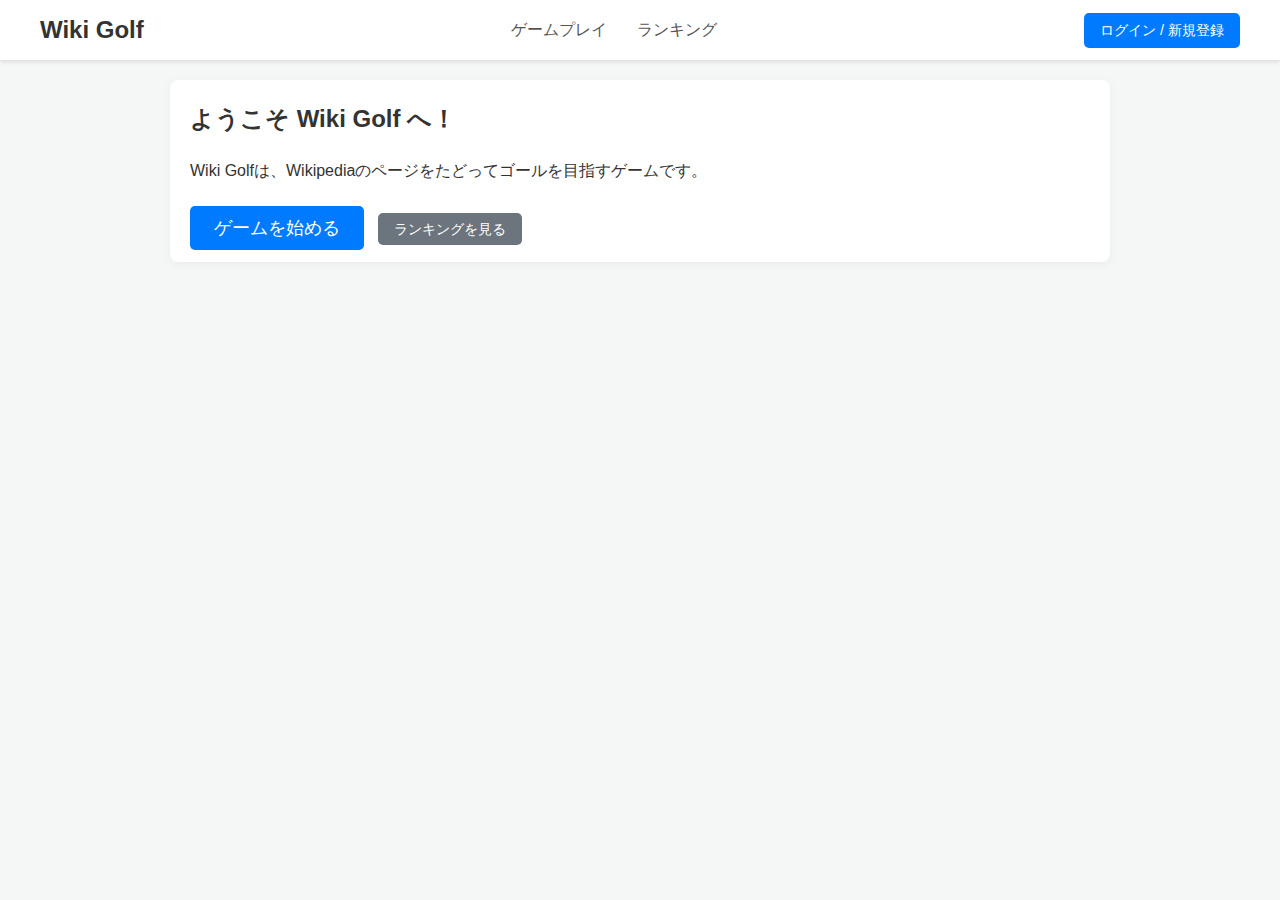
<file: index.html>
<!DOCTYPE html>
<html lang="ja">
<head>
    <meta charset="UTF-8">
    <meta name="viewport" content="width=device-width, initial-scale=1.0">
    <title>Wiki Golf - トップページ</title>
    <link rel="stylesheet" href="style.css">
</head>
<body>

    <header>
        <div class="header-container">
            <h1><a href="index.html">Wiki Golf</a></h1>
            <nav>
                <ul>
                    <li><a href="game.html">ゲームプレイ</a></li>
                    <li><a href="ranking.html">ランキング</a></li>
                    <li><a href="mypage.html" id="mypage-link" style="display:none;">マイページ</a></li>
                </ul>
            </nav>
            <div class="user-area">
                <div id="user-info" style="display:none;">
                    <p>ようこそ、<span id="login-username"></span> さん</p>
                    <button id="logout-button">ログアウト</button>
                </div>
                <div id="guest-area">
                    <button id="login-modal-button">ログイン / 新規登録</button>
                </div>
            </div>
        </div>
    </header>

    <div id="auth-modal" class="modal" style="display:none;">
        <div class="modal-content">
            <span class="close-button">&times;</span>
            <form id="login-form">
                <h3>ログイン</h3>
                <input type="text" id="login-username-input" placeholder="ユーザー名" required>
                <input type="password" id="login-password-input" placeholder="パスワード" required>
                <button type="submit">ログイン</button>
                <p class="form-switch">新規登録は<a href="#" id="show-register-form">こちら</a></p>
            </form>
            <form id="register-form" style="display:none;">
                <h3>新規登録</h3>
                <input type="text" id="register-username-input" placeholder="ユーザー名" required>
                <input type="password" id="register-password-input" placeholder="パスワード" required>
                <button type="submit">登録する</button>
                <p class="form-switch">ログインは<a href="#" id="show-login-form">こちら</a></p>
            </form>
            <p id="auth-error" class="error-message"></p>
        </div>
    </div>

    <main class="page-container">
        <h2>ようこそ Wiki Golf へ！</h2>
        <p>Wiki Golfは、Wikipediaのページをたどってゴールを目指すゲームです。</p>
        <div class="main-buttons">
            <a href="game.html" class="button-primary">ゲームを始める</a>
            <a href="ranking.html" class="button-secondary">ランキングを見る</a>
        </div>
    </main>

    <script src="main.js"></script>
</body>
</html>
</file>
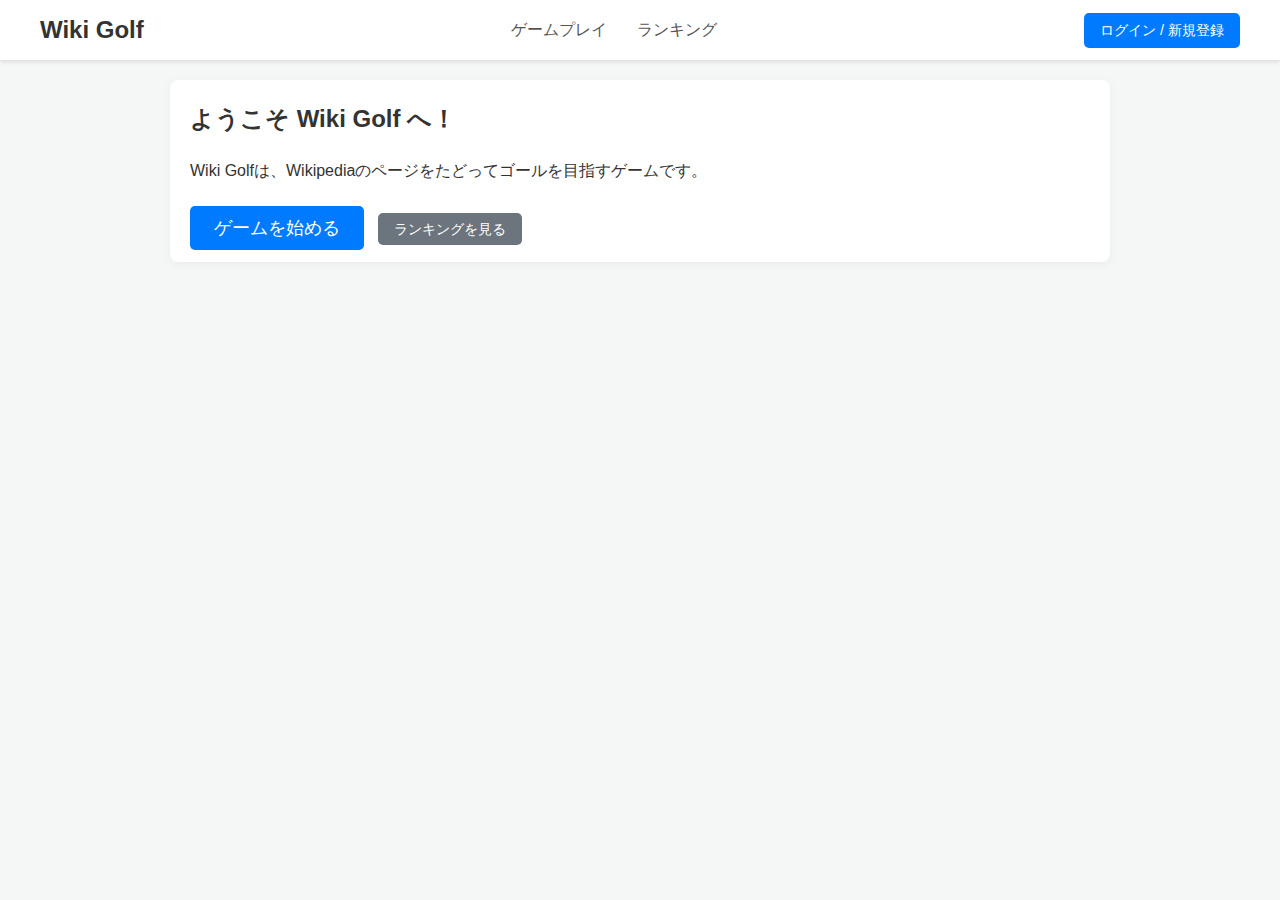
<file: mypage.html>
<!DOCTYPE html>
<html lang="ja">
<head>
    <meta charset="UTF-8">
    <meta name="viewport" content="width=device-width, initial-scale=1.0">
    <title>Wiki Golf - マイページ</title>
    <link rel="stylesheet" href="css/style.css">
    <link rel="icon" href="favicon.ico">
</head>
<body>
    <header>
        <div class="header-container">
            <h1><a href="index.html">Wiki Golf</a></h1>
            <nav>
                <ul>
                    <li><a href="game.html">ゲームプレイ</a></li>
                    <li><a href="ranking.html">ランキング</a></li>
                    <li><a href="mypage.html" id="mypage-link" style="display:none;">マイページ</a></li>
                </ul>
            </nav>
            <div class="user-area">
                <div id="user-info" style="display:none;"><p>ようこそ、<span id="login-username"></span> さん</p><button id="logout-button">ログアウト</button></div>
                <div id="guest-area"><button id="login-modal-button">ログイン / 新規登録</button></div>
            </div>
        </div>
    </header>
    <div id="auth-modal" class="modal" style="display:none;">
        <div class="modal-content">
            <span class="close-button">&times;</span>
            <form id="login-form"><h3>ログイン</h3><input type="text" id="login-username-input" placeholder="ユーザー名" required><input type="password" id="login-password-input" placeholder="パスワード" required><button type="submit">ログイン</button><p class="form-switch">新規登録は<a href="#" id="show-register-form">こちら</a></p></form>
            <form id="register-form" style="display:none;"><h3>新規登録</h3><input type="text" id="register-username-input" placeholder="ユーザー名" required><input type="password" id="register-password-input" placeholder="パスワード" required><button type="submit">登録する</button><p class="form-switch">ログインは<a href="#" id="show-login-form">こちら</a></p></form>
            <p id="auth-error" class="error-message"></p>
        </div>
    </div>
    <main class="page-container">
        <h2>マイページ</h2>
        <p><span id="mypage-username"></span> さんのプレイ記録</p>
        <div class="table-container">
            <table id="my-scores-table">
                <thead><tr><th>プレイ日時</th><th>スタート</th><th>ゴール</th><th>クリック数</th></tr></thead>
                <tbody></tbody>
            </table>
        </div>
    </main>
    <script src="js/main.js"></script>
    <script src="js/mypage.js"></script>
</body>
</html>
</file>
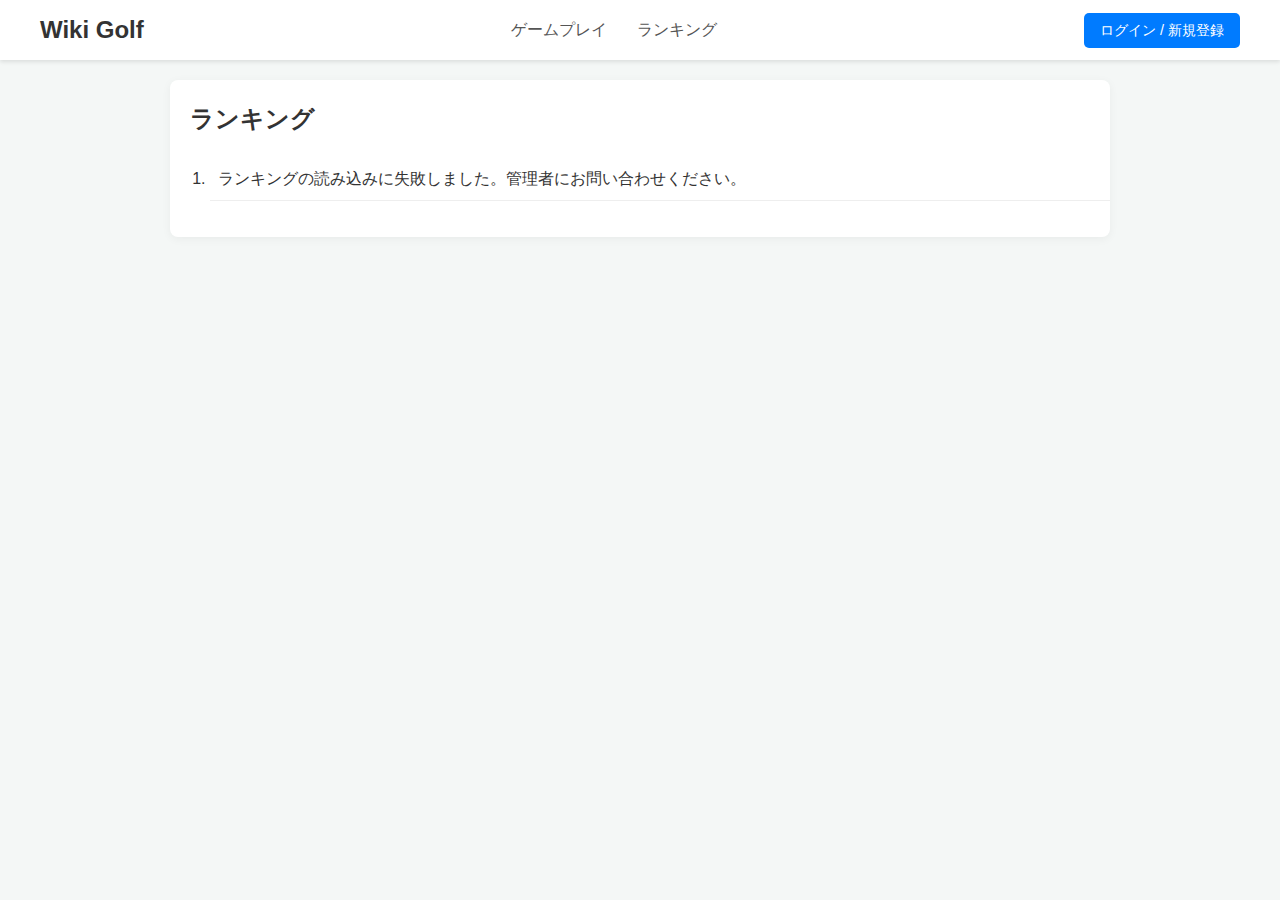
<file: ranking.html>
<!DOCTYPE html>
<html lang="ja">
<head>
    <meta charset="UTF-8">
    <meta name="viewport" content="width=device-width, initial-scale=1.0">
    <title>Wiki Golf - ランキング</title>
    <link rel="stylesheet" href="css/style.css">
    <link rel="icon" href="favicon.ico">
</head>
<body>
    <header>
        <div class="header-container">
            <h1><a href="index.html">Wiki Golf</a></h1>
            <nav>
                <ul>
                    <li><a href="game.html">ゲームプレイ</a></li>
                    <li><a href="ranking.html">ランキング</a></li>
                    <li><a href="mypage.html" id="mypage-link" style="display:none;">マイページ</a></li>
                </ul>
            </nav>
            <div class="user-area">
                <div id="user-info" style="display:none;"><p>ようこそ、<span id="login-username"></span> さん</p><button id="logout-button">ログアウト</button></div>
                <div id="guest-area"><button id="login-modal-button">ログイン / 新規登録</button></div>
            </div>
        </div>
    </header>
    <div id="auth-modal" class="modal" style="display:none;">
        <div class="modal-content">
            <span class="close-button">&times;</span>
            <form id="login-form"><h3>ログイン</h3><input type="text" id="login-username-input" placeholder="ユーザー名" required><input type="password" id="login-password-input" placeholder="パスワード" required><button type="submit">ログイン</button><p class="form-switch">新規登録は<a href="#" id="show-register-form">こちら</a></p></form>
            <form id="register-form" style="display:none;"><h3>新規登録</h3><input type="text" id="register-username-input" placeholder="ユーザー名" required><input type="password" id="register-password-input" placeholder="パスワード" required><button type="submit">登録する</button><p class="form-switch">ログインは<a href="#" id="show-login-form">こちら</a></p></form>
            <p id="auth-error" class="error-message"></p>
        </div>
    </div>
    <main class="page-container">
        <h2>ランキング</h2>
        <div class="ranking-area">
            <ol id="ranking-list"></ol>
        </div>
    </main>
    <script src="js/main.js"></script>
    <script src="js/ranking.js"></script>
</body>
</html>
</file>
<file: style.css>
/* style.css */
body {
    font-family: -apple-system, BlinkMacSystemFont, "Segoe UI", Roboto, "Helvetica Neue", Arial, sans-serif;
    line-height: 1.6;
    margin: 0;
    background-color: #f4f7f6;
    color: #333;
}
.page-container {
    max-width: 900px;
    margin: 20px auto;
    padding: 20px;
    background-color: #fff;
    border-radius: 8px;
    box-shadow: 0 2px 10px rgba(0,0,0,0.05);
}
h1, h2, h3 {
    margin-top: 0;
}
a {
    color: #007bff;
    text-decoration: none;
}
a:hover {
    text-decoration: underline;
}

/* ヘッダー */
header {
    background-color: #fff;
    box-shadow: 0 2px 4px rgba(0,0,0,0.1);
    position: sticky;
    top: 0;
    z-index: 100;
}
.header-container {
    display: flex;
    justify-content: space-between;
    align-items: center;
    max-width: 1200px;
    margin: 0 auto;
    padding: 0 20px;
    height: 60px;
}
header h1 { font-size: 1.5em; margin: 0; }
header h1 a { color: #333; }
nav ul { list-style: none; margin: 0; padding: 0; display: flex; }
nav ul li a { display: block; padding: 20px 15px; color: #555; font-weight: 500; }
nav ul li a:hover { background-color: #f0f0f0; }

/* ユーザーエリア */
.user-area { display: flex; align-items: center; }
.user-area p { margin: 0 15px 0 0; }
.user-area button, .button-primary, .button-secondary {
    border: none;
    padding: 8px 16px;
    border-radius: 5px;
    cursor: pointer;
    font-size: 0.9em;
    font-weight: 500;
}
#logout-button { background-color: #6c757d; color: white; }
#login-modal-button { background-color: #007bff; color: white; }

/* メインボタン */
.main-buttons { margin-top: 30px; }
.button-primary { background-color: #007bff; color: white; padding: 12px 24px; font-size: 1.1em; }
.button-secondary { background-color: #6c757d; color: white; margin-left: 10px; }


/* モーダル */
.modal {
    position: fixed; z-index: 1000; left: 0; top: 0;
    width: 100%; height: 100%;
    background-color: rgba(0,0,0,0.5);
    display: flex; align-items: center; justify-content: center;
}
.modal-content {
    background-color: #fff; padding: 30px; border-radius: 8px;
    width: 90%; max-width: 400px; position: relative;
    box-shadow: 0 5px 15px rgba(0,0,0,0.3);
}
.close-button {
    color: #aaa; position: absolute; top: 10px; right: 20px;
    font-size: 28px; font-weight: bold; cursor: pointer;
}
.modal-content h3 { margin-bottom: 20px; }
.modal-content input {
    width: 100%;
    padding: 10px;
    margin-bottom: 15px;
    border: 1px solid #ccc;
    border-radius: 4px;
    box-sizing: border-box;
}
.modal-content button {
    width: 100%;
    padding: 12px;
    background-color: #28a745;
    color: white;
    font-size: 1em;
}
.form-switch { font-size: 0.8em; text-align: center; margin-top: 15px; }
.error-message { color: red; font-size: 0.9em; text-align: center; margin-top: 10px; min-height: 1.2em; }

/* ゲーム関連 */
.game-info, .game-status { display: flex; justify-content: space-between; background-color: #e9ecef; padding: 10px; border-radius: 5px; }
.game-status { margin-top: 10px; margin-bottom: 20px; }
#start-button { width: 100%; padding: 12px; font-size: 1.2em; margin-bottom: 20px; }
#wiki-container { border: 1px solid #ddd; padding: 15px; border-radius: 5px; min-height: 300px; }
#wiki-content .infobox { display: none; } /* Wikipediaの右側の情報ボックスを非表示 */

/* ランキング・マイページ */
.ranking-area ol, table { width: 100%; }
.ranking-area li { padding: 8px; border-bottom: 1px solid #eee; }
table { border-collapse: collapse; margin-top: 20px; }
th, td { border: 1px solid #ddd; padding: 12px; text-align: left; }
th { background-color: #f8f9fa; }

/* ====================================================== */
/* レスポンシブ対応 (画面幅が768px以下の場合) */
/* ====================================================== */
@media (max-width: 768px) {

    /* --- 全体的なレイアウト調整 --- */
    body {
        /* スマホでは文字を少しだけ小さく */
        font-size: 14px;
    }
    .page-container {
        /* 画面の左右の余白を減らす */
        margin: 10px;
        padding: 15px;
    }

    /* --- ヘッダーの調整 --- */
    .header-container {
        /* 要素が多いので、縦並びを許可する */
        flex-direction: column;
        height: auto; /* 高さを自動に */
        padding: 10px;
    }
    header h1 {
        margin-bottom: 10px;
    }
    nav ul {
        /* ナビゲーションを画面の中央に */
        justify-content: center;
        width: 100%;
        flex-wrap: wrap; /* リンクを折り返す */
    }
    nav ul li a {
        padding: 10px;
    }
    .user-area {
        margin-top: 10px;
    }


    /* --- ゲームページの調整 --- */
    .game-info, .game-status {
        /* 横並びから縦積みに変更 */
        flex-direction: column;
        align-items: flex-start; /* 左揃えに */
    }
    .game-info p, .game-status p {
        /* 各項目の間に少し隙間をあける */
        margin-bottom: 5px;
        width: 100%;
    }


    /* --- テーブルの調整 (ランキングとマイページ) --- */
    /* テーブルを囲むdivを作成し、横スクロールを可能にする */
    .table-container {
        width: 100%;
        overflow-x: auto; /* 横方向のスクロールを有効にする */
        -webkit-overflow-scrolling: touch; /* iOSでのスクロールを滑らかに */
    }
    table {
        /* テーブル自体の幅はコンテンツに合わせる */
        width: auto;
        min-width: 600px; /* 最小幅を指定して、無理な縮小を防ぐ */
    }
    th, td {
        white-space: nowrap; /* テキストが折り返さないようにする */
        padding: 8px 10px;
    }


    /* --- モーダルウィンドウの調整 --- */
    .modal-content {
        padding: 20px;
    }


    /* --- ボタン類の調整 --- */
    .main-buttons {
        display: flex;
        flex-direction: column;
    }
    .button-primary, .button-secondary {
        width: 100%;
        box-sizing: border-box;
        text-align: center;
        margin-bottom: 10px;
    }
    .button-secondary {
        margin-left: 0;
    }
}
</file>
<file: css/style.css>
/* css/style.css */

/* ====================================================== */
/* 全体・基本スタイル */
/* ====================================================== */
body {
    font-family: -apple-system, BlinkMacSystemFont, "Segoe UI", Roboto, "Helvetica Neue", Arial, sans-serif;
    line-height: 1.6;
    margin: 0;
    background-color: #f4f7f6;
    color: #333;
}
.page-container {
    max-width: 900px;
    margin: 20px auto;
    padding: 20px;
    background-color: #fff;
    border-radius: 8px;
    box-shadow: 0 2px 10px rgba(0,0,0,0.05);
}
h1, h2, h3 { margin-top: 0; }
a { color: #007bff; text-decoration: none; }
a:hover { text-decoration: underline; }
hr.divider { border: none; border-top: 1px solid #eee; margin: 30px 0; }

/* ====================================================== */
/* ヘッダー */
/* ====================================================== */
header { background-color: #fff; box-shadow: 0 2px 4px rgba(0,0,0,0.1); position: sticky; top: 0; z-index: 100; }
.header-container { display: flex; justify-content: space-between; align-items: center; max-width: 1200px; margin: 0 auto; padding: 0 20px; height: 60px; }
header h1 { font-size: 1.5em; margin: 0; }
header h1 a { color: #333; }
nav ul { list-style: none; margin: 0; padding: 0; display: flex; }
nav ul li a { display: block; padding: 20px 15px; color: #555; font-weight: 500; }
nav ul li a:hover { background-color: #f0f0f0; }
.user-area { display: flex; align-items: center; }
.user-area p { margin: 0 15px 0 0; }
.user-area button, .button-primary, .button-secondary { border: none; padding: 8px 16px; border-radius: 5px; cursor: pointer; font-size: 0.9em; font-weight: 500; }
#logout-button { background-color: #6c757d; color: white; }
#login-modal-button { background-color: #007bff; color: white; }

/* ====================================================== */
/* UI要素 (ボタン、フォームなど) */
/* ====================================================== */
.main-buttons { margin-top: 30px; }
.button-primary { background-color: #007bff; color: white; padding: 12px 24px; font-size: 1.1em; }
.button-primary:disabled { background-color: #6c757d; cursor: not-allowed; }
.button-secondary { background-color: #6c757d; color: white; }

.theme-selector { background-color: #f8f9fa; padding: 20px; border-radius: 8px; margin-bottom: 20px; }
.selector-group { margin-bottom: 15px; display: flex; align-items: center; }
.selector-group label { font-weight: 500; margin-right: 10px; min-width: 100px; }
.selector-group select { width: 100%; padding: 8px; border-radius: 4px; border: 1px solid #ccc; }
#random-button { margin-top: 10px; }

/* ====================================================== */
/* モーダル */
/* ====================================================== */
.modal { position: fixed; z-index: 1000; left: 0; top: 0; width: 100%; height: 100%; background-color: rgba(0,0,0,0.5); display: flex; align-items: center; justify-content: center; }
.modal-content { background-color: #fff; padding: 30px; border-radius: 8px; width: 90%; max-width: 400px; position: relative; box-shadow: 0 5px 15px rgba(0,0,0,0.3); }
.close-button { color: #aaa; position: absolute; top: 10px; right: 20px; font-size: 28px; font-weight: bold; cursor: pointer; }
.modal-content h3 { margin-bottom: 20px; }
.modal-content input { width: 100%; padding: 10px; margin-bottom: 15px; border: 1px solid #ccc; border-radius: 4px; box-sizing: border-box; }
.modal-content button { width: 100%; padding: 12px; background-color: #28a745; color: white; font-size: 1em; }
.form-switch { font-size: 0.8em; text-align: center; margin-top: 15px; }
.error-message { color: red; font-size: 0.9em; text-align: center; margin-top: 10px; min-height: 1.2em; }

/* ====================================================== */
/* ゲーム、ランキング、マイページ */
/* ====================================================== */
.game-info, .game-status { display: flex; justify-content: space-between; background-color: #e9ecef; padding: 10px; border-radius: 5px; }
.game-status { margin-top: 10px; margin-bottom: 20px; }
#start-button { width: 100%; padding: 12px; font-size: 1.2em; }

#wiki-container { border: 1px solid #ddd; padding: 15px; border-radius: 5px; margin-top: 20px; height: auto; min-height: 300px; overflow-y: auto; overflow-x: hidden; }
#wiki-content { overflow-wrap: break-word; word-wrap: break-word; }

.ranking-area ol, table { width: 100%; padding-left: 20px;}
.ranking-area li { padding: 8px; border-bottom: 1px solid #eee; }
table { border-collapse: collapse; margin-top: 20px; }
th, td { border: 1px solid #ddd; padding: 12px; text-align: left; }
th { background-color: #f8f9fa; }

#theme-ranking-container { margin-top: 30px; }

/* ====================================================== */
/* ロード中オーバーレイ */
/* ====================================================== */
#loading-overlay { position: fixed; top: 0; left: 0; width: 100%; height: 100%; background-color: rgba(255, 255, 255, 0.8); z-index: 2000; display: flex; justify-content: center; align-items: center; }
.spinner { border: 8px solid #f3f3f3; border-top: 8px solid #3498db; border-radius: 50%; width: 60px; height: 60px; animation: spin 1s linear infinite; }
@keyframes spin { 0% { transform: rotate(0deg); } 100% { transform: rotate(360deg); } }

/* ====================================================== */
/* レスポンシブ対応 (画面幅が768px以下の場合) */
/* ====================================================== */
@media (max-width: 768px) {
    body { font-size: 14px; }
    .page-container { margin: 10px; padding: 15px; }
    .header-container { flex-direction: column; height: auto; padding: 10px; }
    header h1 { margin-bottom: 10px; }
    nav ul { justify-content: center; width: 100%; flex-wrap: wrap; }
    nav ul li a { padding: 10px; }
    .user-area { margin-top: 10px; }
    .game-info, .game-status { flex-direction: column; align-items: flex-start; }
    .game-info p, .game-status p { margin-bottom: 5px; width: 100%; }
    .table-container { width: 100%; overflow-x: auto; -webkit-overflow-scrolling: touch; }
    table { width: auto; min-width: 600px; }
    th, td { white-space: nowrap; padding: 8px 10px; }
    #wiki-content { line-height: 1.7; }
    #wiki-content img, #wiki-content video { max-width: 100%; height: auto; }
    #wiki-content .infobox { float: none; width: 95%; margin: 15px auto; }
    #wiki-content .thumb { float: none; margin: 15px auto; width: auto; max-width: 95%; }
    #wiki-content table.wikitable { display: block; width: 100%; overflow-x: auto; }
}
</file>
